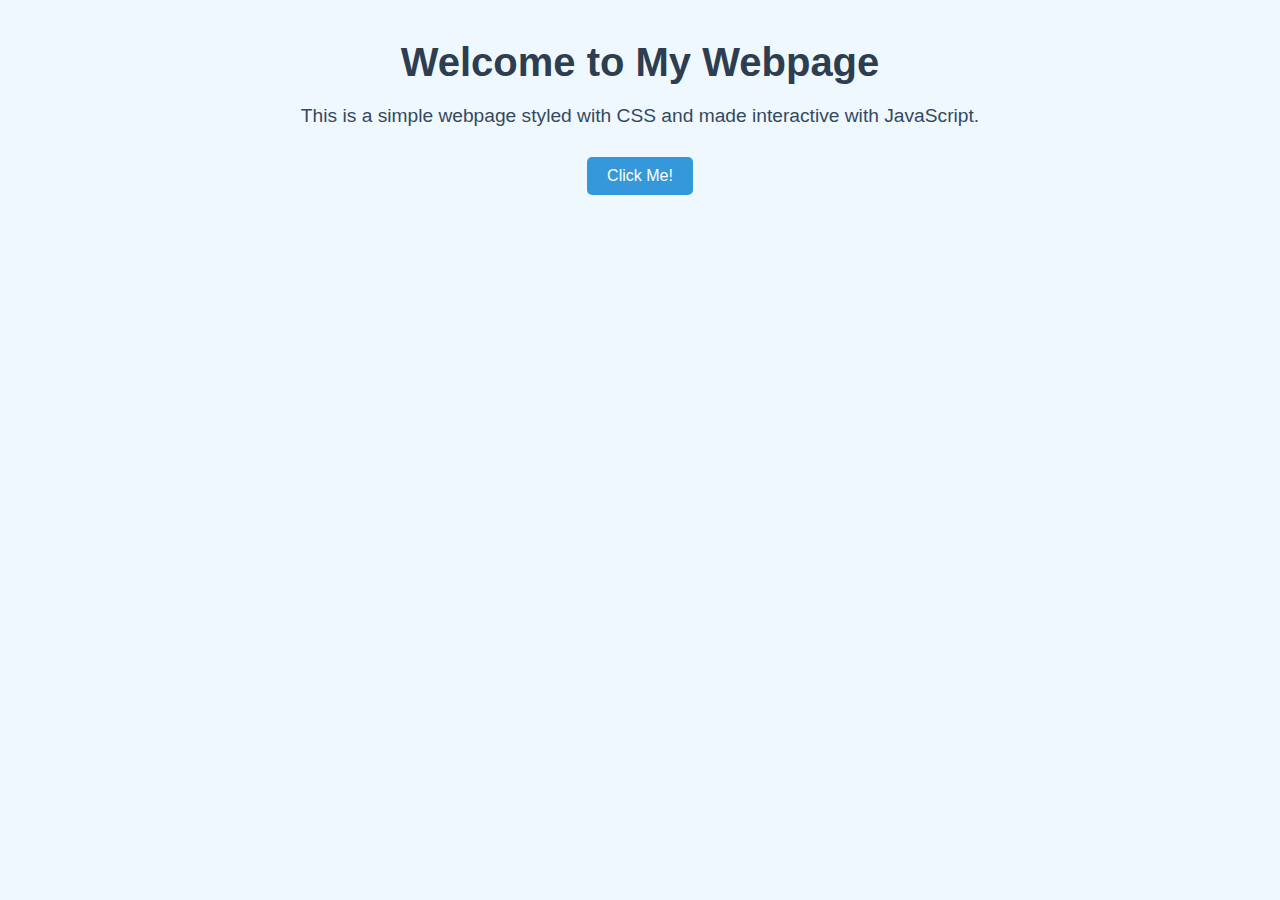
<file: Apex-Task-1/index.html>
<!DOCTYPE html>
<html lang="en">
<head>
  <meta charset="UTF-8">
  <title>My Styled Webpage</title>
  <style>
    body {
      font-family: 'Segoe UI', sans-serif;
      background-color: #f0f8ff;
      margin: 40px;
      text-align: center;
    }

    h1 {
      color: #2c3e50;
      font-size: 2.5em;
      margin-bottom: 20px;
    }

    p {
      font-size: 1.2em;
      color: #34495e;
      margin-bottom: 30px;
    }

    button {
      padding: 10px 20px;
      font-size: 1em;
      background-color: #3498db;
      color: white;
      border: none;
      border-radius: 5px;
      cursor: pointer;
    }

    button:hover {
      background-color: #2980b9;
    }
  </style>
</head>
<body>

  <h1>Welcome to My Webpage</h1>
  <p>This is a simple webpage styled with CSS and made interactive with JavaScript.</p>
  <button onclick="showMessage()">Click Me!</button>

  <script>
    function showMessage() {
      alert("Hello there! You clicked the button.");
    }
  </script>

</body>
</html>
</file>
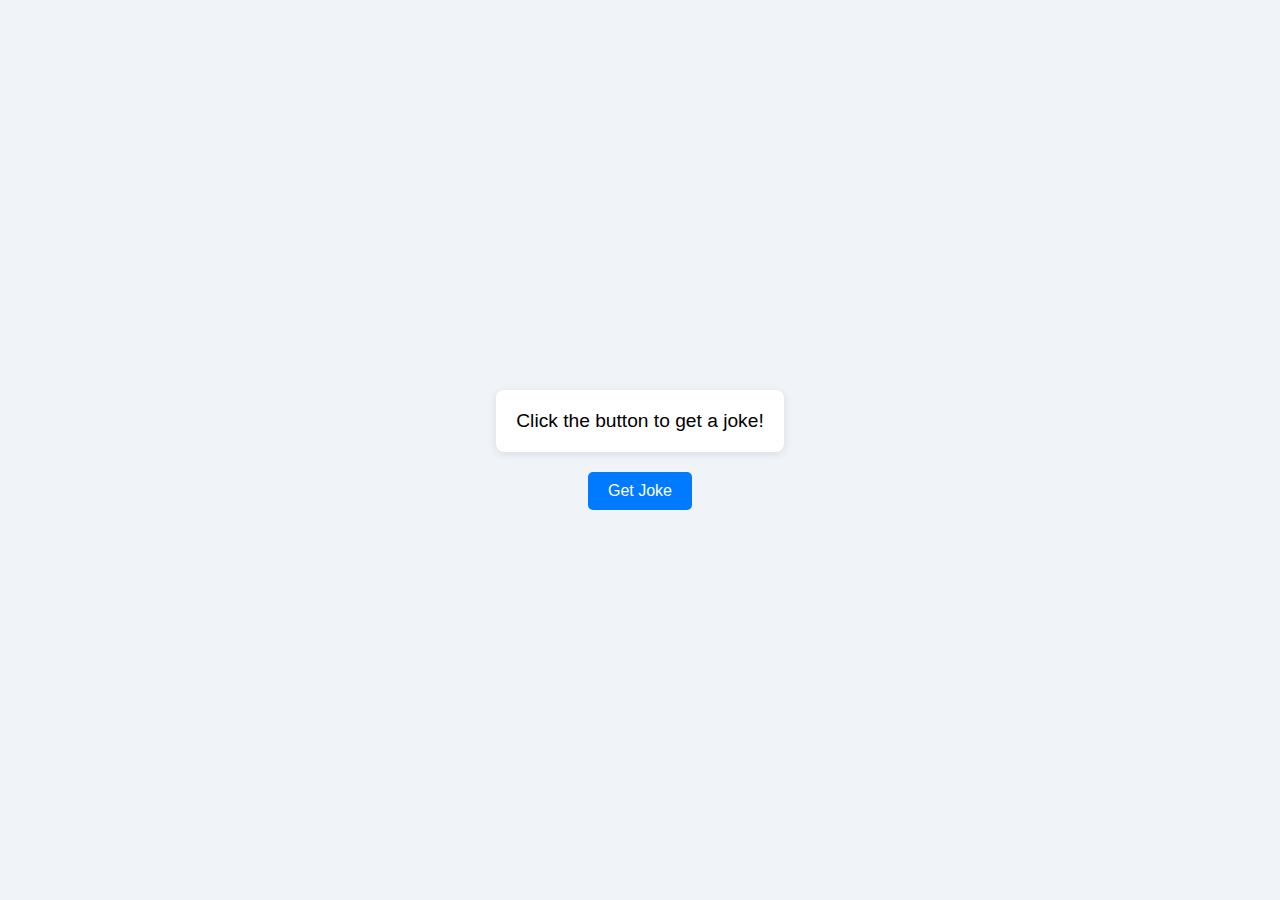
<file: Apex-Task-3/index.html>
<!DOCTYPE html>
<html lang="en">
<head>
  <meta charset="UTF-8" />
  <meta name="viewport" content="width=device-width, initial-scale=1.0"/>
  <title>Random Joke Generator</title>
  <style>
    body {
      font-family: Arial, sans-serif;
      background: #f0f4f8;
      display: flex;
      flex-direction: column;
      align-items: center;
      justify-content: center;
      height: 100vh;
      margin: 0;
    }
    #joke {
      background: #fff;
      padding: 20px;
      border-radius: 8px;
      box-shadow: 0 2px 8px rgba(0,0,0,0.1);
      max-width: 600px;
      text-align: center;
      font-size: 1.2em;
    }
    button {
      margin-top: 20px;
      padding: 10px 20px;
      font-size: 1em;
      border: none;
      border-radius: 5px;
      background-color: #007bff;
      color: white;
      cursor: pointer;
    }
    button:hover {
      background-color: #0056b3;
    }
  </style>
</head>
<body>
  <div id="joke">Click the button to get a joke!</div>
  <button onclick="getJoke()">Get Joke</button>

  <script>
    async function getJoke() {
      try {
        const response = await fetch('https://official-joke-api.appspot.com/random_joke');
        const data = await response.json();
        document.getElementById('joke').innerText =`${data.setup} — ${data.punchline}`;
      } catch (error) {
        document.getElementById('joke').innerText = 'Oops! Could not fetch a joke.';
        console.error(error);
      }
    }
  </script>
</body>
</html>
</file>
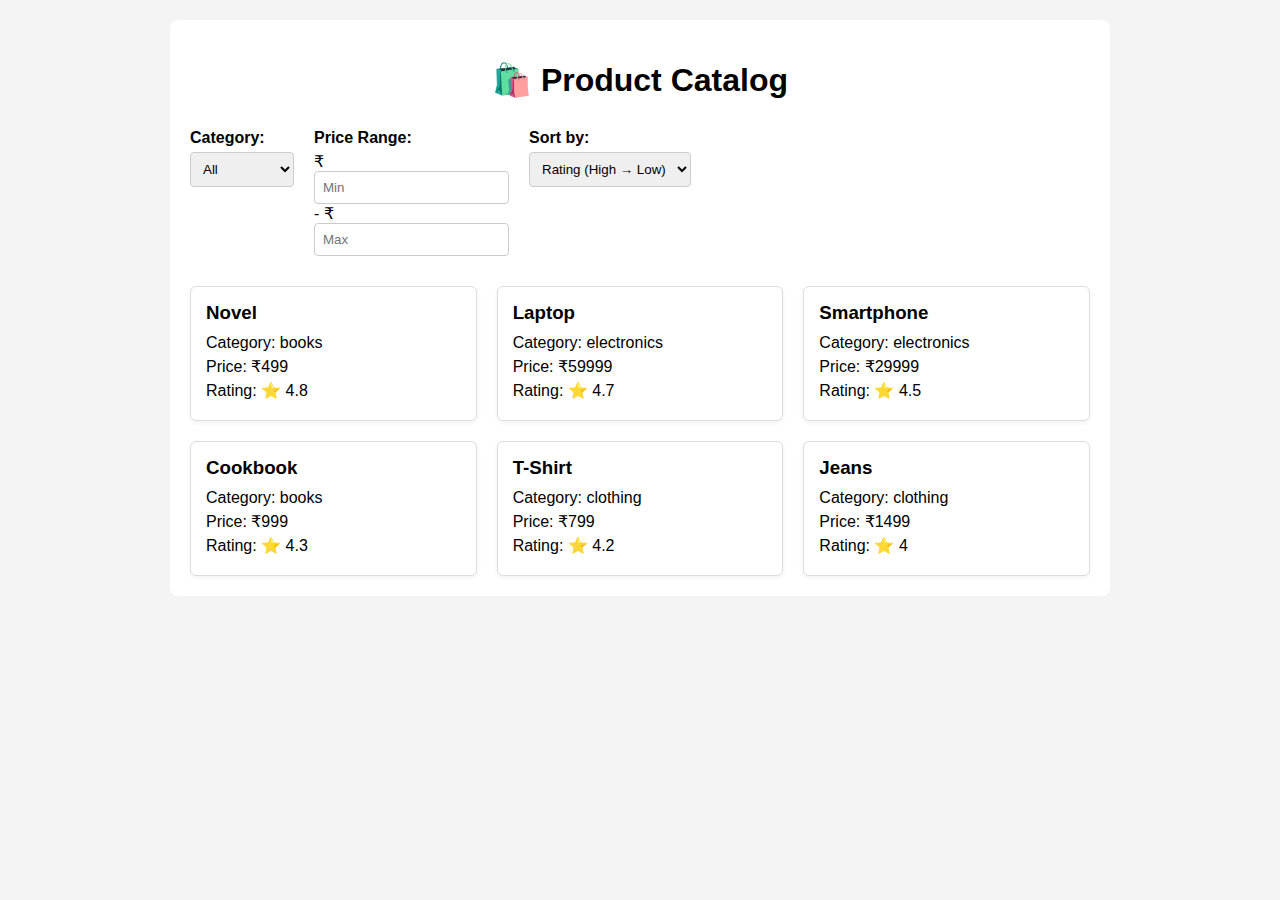
<file: Apex-Task-4/index.html>
<!DOCTYPE html>
<html lang="en">
<head>
  <meta charset="UTF-8" />
  <meta name="viewport" content="width=device-width, initial-scale=1.0" />
  <title>Product Filter & Sort</title>
  <link rel="stylesheet" href="style.css" />
</head>
<body>
  <div class="container">
    <h1>🛍️ Product Catalog</h1>

    <div class="controls">
      <div class="filter-group">
        <label>Category:</label>
        <select id="categoryFilter">
          <option value="">All</option>
          <option value="electronics">Electronics</option>
          <option value="clothing">Clothing</option>
          <option value="books">Books</option>
        </select>
      </div>

      <div class="filter-group">
        <label>Price Range:</label>
        ₹<input type="number" id="minPrice" placeholder="Min" />
        - ₹<input type="number" id="maxPrice" placeholder="Max" />
      </div>

      <div class="filter-group">
        <label>Sort by:</label>
        <select id="sortFilter">
          <option value="rating">Rating (High → Low)</option>
          <option value="priceAsc">Price (Low → High)</option>
          <option value="priceDesc">Price (High → Low)</option>
        </select>
      </div>
    </div>

    <div id="productList" class="product-list"></div>
  </div>

  <script src="script.js"></script>
</body>
</html>
</file>
<file: Apex-Task-4/style.css>
body {
  font-family: 'Segoe UI', sans-serif;
  background: #f4f4f4;
  margin: 0;
  padding: 20px;
}

.container {
  max-width: 900px;
  margin: auto;
  background: white;
  padding: 20px;
  border-radius: 8px;
}

h1 {
  text-align: center;
  margin-bottom: 30px;
}

.controls {
  display: flex;
  flex-wrap: wrap;
  gap: 20px;
  margin-bottom: 30px;
}

.filter-group {
  display: flex;
  flex-direction: column;
}

.filter-group label {
  font-weight: bold;
  margin-bottom: 5px;
}

input, select {
  padding: 8px;
  border-radius: 4px;
  border: 1px solid #ccc;
}

.product-list {
  display: grid;
  grid-template-columns: repeat(auto-fill, minmax(220px, 1fr));
  gap: 20px;
}

.product-card {
  background: #fff;
  border: 1px solid #ddd;
  padding: 15px;
  border-radius: 6px;
  box-shadow: 0 2px 5px rgba(0,0,0,0.05);
}

.product-card h3 {
  margin: 0 0 10px;
}

.product-card p {
  margin: 5px 0;
}
</file>
